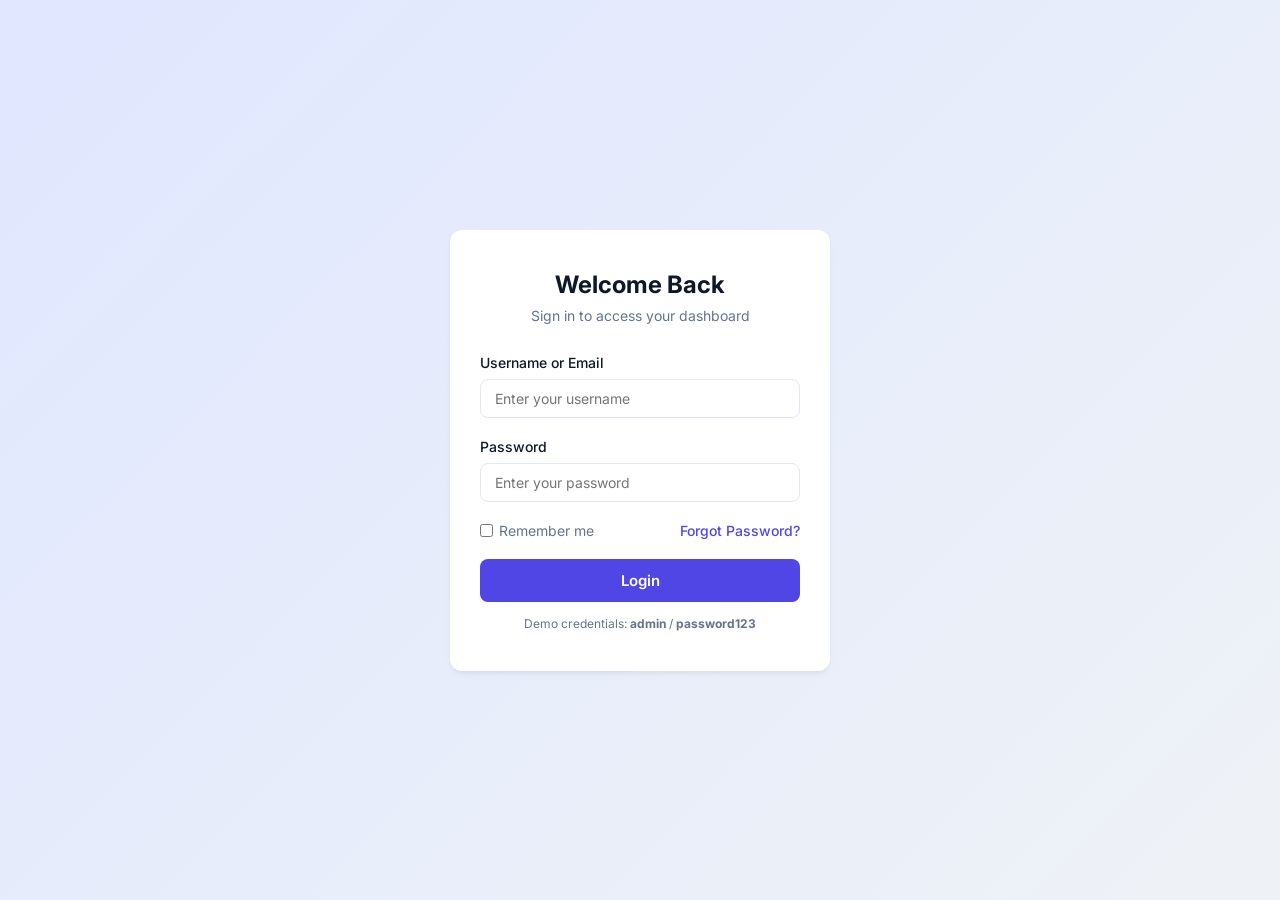
<file: index.html>
<!DOCTYPE html>
<html lang="en">

<head>
    <meta charset="UTF-8">
    <meta name="viewport" content="width=device-width, initial-scale=1.0">
    <title>Login - Student Management System</title>
    <!-- Google Fonts for Modern Typography -->
    <link rel="preconnect" href="https://fonts.googleapis.com">
    <link rel="preconnect" href="https://fonts.gstatic.com" crossorigin>
    <link href="https://fonts.googleapis.com/css2?family=Inter:wght@400;500;600;700&display=swap" rel="stylesheet">
    <!-- Main Stylesheet -->
    <link rel="stylesheet" href="index.css">
</head>

<body class="login-page">

    <div class="login-container">
        <div class="login-card">
            <div class="login-header">
                <h2>Welcome Back</h2>
                <p>Sign in to access your dashboard</p>
            </div>

            <!-- ==========================================
                 👉 CHANGE HERE: Form action ko "dashboard.html" kiya hai 
                 taaki button click hote hi dashboard page open ho sake.
                 ========================================== -->
            <form id="loginForm" class="login-form">
                <div class="form-group">
                    <label for="login-username">Username or Email</label>
                    <input type="text" id="login-username" placeholder="Enter your username" required
                        autocomplete="username">
                </div>

                <div class="form-group">
                    <label for="login-password">Password</label>
                    <input type="password" id="login-password" placeholder="Enter your password" required
                        autocomplete="current-password">
                </div>

                <div class="form-actions">
                    <label class="remember-me">
                        <input type="checkbox"> Remember me
                    </label>
                    <a href="#" class="forgot-password">Forgot Password?</a>
                </div>

                <button type="submit" class="btn-login">Login</button>
                <p style="text-align:center; color: var(--text-muted); font-size: 12px; margin-top: 14px;">
                    Demo credentials: <strong>admin</strong> / <strong>password123</strong>
                </p>
            </form>
        </div>
    </div>

    <!-- Main Script (For interactions/validations) -->
    <script src="script.js"></script>
</body>

</html>
</file>
<file: index.css>
/* ==========================================================================
   1. GLOBAL STYLES & VARIABLES
   ========================================================================== */
:root {
    --primary-color: #4f46e5;
    /* Modern Indigo */
    --primary-hover: #4338ca;
    --sidebar-bg: #1e1b4b;
    /* Dark Indigo for professional sidebar */
    --sidebar-text: #94a3b8;
    --sidebar-active: #ffffff;
    --bg-light: #f8fafc;
    /* Soft slate background */
    --card-bg: #ffffff;
    --text-main: #0f172a;
    /* Deep dark gray for high readability */
    --text-muted: #64748b;
    --border-color: #e2e8f0;

    /* Status Colors */
    --success: #10b981;
    --success-bg: #d1fae5;
    --warning: #f59e0b;
    --warning-bg: #fef3c7;
    --danger: #ef4444;

    /* Shadows & Transitions */
    --shadow-sm: 0 1px 3px rgba(0, 0, 0, 0.1);
    --shadow-md: 0 4px 6px -1px rgba(0, 0, 0, 0.05), 0 2px 4px -1px rgba(0, 0, 0, 0.03);
    --transition: all 0.3s ease;
}

* {
    margin: 0;
    padding: 0;
    box-sizing: border-box;
    font-family: 'Inter', sans-serif;
}

body {
    background-color: var(--bg-light);
    color: var(--text-main);
    overflow-x: hidden;
}

/* ==========================================================================
   2. LOGIN PAGE STYLES (If needed)
   ========================================================================== */
.login-page {
    display: flex;
    justify-content: center;
    align-items: center;
    min-height: 100vh;
    background: linear-gradient(135deg, #e0e7ff 0%, #eef2f6 100%);
}

.login-container {
    width: 100%;
    max-width: 420px;
    padding: 20px;
}

.login-card {
    background: var(--card-bg);
    padding: 40px 30px;
    border-radius: 12px;
    box-shadow: var(--shadow-md);
}

.login-header {
    text-align: center;
    margin-bottom: 30px;
}

.login-header h2 {
    color: var(--text-main);
    font-size: 24px;
    margin-bottom: 8px;
}

.login-header p {
    color: var(--text-muted);
    font-size: 14px;
}

/* ==========================================================================
   3. FORMS & UTILITIES
   ========================================================================== */
.form-group {
    margin-bottom: 20px;
}

.form-group label {
    display: block;
    margin-bottom: 8px;
    font-size: 14px;
    font-weight: 500;
    color: var(--text-main);
}

.form-group input,
.form-group select {
    width: 100%;
    padding: 10px 14px;
    border: 1px solid var(--border-color);
    border-radius: 8px;
    font-size: 14px;
    background: #fff;
    transition: var(--transition);
}

.form-group input:focus,
.form-group select:focus {
    outline: none;
    border-color: var(--primary-color);
    box-shadow: 0 0 0 3px rgba(79, 70, 229, 0.1);
}

.form-group input.is-invalid,
.form-group select.is-invalid,
input.is-invalid,
select.is-invalid,
textarea.is-invalid {
    border-color: var(--danger) !important;
    box-shadow: 0 0 0 3px rgba(239, 68, 68, 0.1) !important;
}

.empty-state {
    text-align: center;
    color: var(--text-muted);
    padding: 24px;
    font-size: 14px;
}

.form-actions {
    display: flex;
    justify-content: space-between;
    align-items: center;
    font-size: 14px;
    margin-bottom: 20px;
}

.remember-me {
    display: flex;
    align-items: center;
    gap: 6px;
    color: var(--text-muted);
    cursor: pointer;
}

.forgot-password {
    color: var(--primary-color);
    text-decoration: none;
    font-weight: 500;
}

.btn-login {
    width: 100%;
    background: var(--primary-color);
    color: #fff;
    padding: 12px;
    border: none;
    border-radius: 8px;
    font-size: 15px;
    font-weight: 600;
    transition: var(--transition);
}

.btn-login:hover {
    background: var(--primary-hover);
}

/* ==========================================================================
   4. DASHBOARD BASE LAYOUT
   ========================================================================== */
.dashboard-layout {
    display: flex;
    min-height: 100vh;
}

/* --- SIDEBAR --- */
.sidebar {
    width: 260px;
    background-color: var(--sidebar-bg);
    color: var(--sidebar-text);
    display: flex;
    flex-direction: column;
    position: fixed;
    top: 0;
    bottom: 0;
    left: 0;
    z-index: 100;
    transition: var(--transition);
}

.sidebar-brand {
    padding: 24px;
    display: flex;
    align-items: center;
    gap: 12px;
    border-bottom: 1px solid rgba(255, 255, 255, 0.05);
}

.brand-icon {
    font-size: 28px;
    color: #fff;
}

.sidebar-brand h2 {
    color: #fff;
    font-size: 20px;
    font-weight: 700;
    letter-spacing: 0.5px;
}

.sidebar-menu {
    padding: 20px 12px;
    display: flex;
    flex-direction: column;
    gap: 4px;
    flex-grow: 1;
    overflow-y: auto;
}

.menu-item {
    display: flex;
    align-items: center;
    gap: 14px;
    padding: 12px 16px;
    color: var(--sidebar-text);
    text-decoration: none;
    font-size: 14px;
    font-weight: 500;
    border-radius: 8px;
    transition: var(--transition);
}

.menu-item i {
    font-size: 20px;
}

.menu-item:hover,
.menu-item.active {
    background-color: rgba(255, 255, 255, 0.08);
    color: var(--sidebar-active);
}

.menu-item.logout {
    color: #f87171;
}

.menu-item.logout:hover {
    background-color: rgba(248, 113, 113, 0.1);
}

.sidebar-footer {
    padding: 16px 12px;
    border-top: 1px solid rgba(255, 255, 255, 0.05);
}

/* --- MAIN CONTENT & WRAPPER --- */
.main-wrapper {
    margin-left: 260px;
    /* Width of sidebar */
    flex-grow: 1;
    display: flex;
    flex-direction: column;
    min-width: 0;
    /* Prevents flex items from breaking layout */
    transition: var(--transition);
}

/* --- TOPBAR --- */
.topbar {
    height: 70px;
    background-color: var(--card-bg);
    border-bottom: 1px solid var(--border-color);
    display: flex;
    justify-content: space-between;
    align-items: center;
    padding: 0 30px;
    position: sticky;
    top: 0;
    z-index: 90;
}

.topbar-left,
.topbar-right {
    display: flex;
    align-items: center;
    gap: 20px;
}

.toggle-sidebar {
    background: none;
    border: none;
    font-size: 24px;
    cursor: pointer;
    color: var(--text-main);
    display: none;
    /* Desktop hidden, only for mobile */
}

.search-wrapper {
    display: flex;
    align-items: center;
    background-color: #f1f5f9;
    padding: 8px 16px;
    border-radius: 20px;
    gap: 8px;
    width: 250px;
}

.search-wrapper i {
    color: var(--text-muted);
}

.search-wrapper input {
    border: none;
    background: transparent;
    outline: none;
    font-size: 14px;
    width: 100%;
}

.notification-icon {
    position: relative;
    font-size: 22px;
    cursor: pointer;
    color: var(--text-muted);
}

.notification-icon .badge {
    position: absolute;
    top: 2px;
    right: 2px;
    width: 8px;
    height: 8px;
    background-color: var(--danger);
    border-radius: 50%;
}

.user-profile {
    display: flex;
    align-items: center;
    gap: 12px;
}

.profile-info {
    text-align: right;
}

.user-name {
    display: block;
    font-size: 14px;
    font-weight: 600;
    color: var(--text-main);
}

.user-role {
    font-size: 12px;
    color: var(--text-muted);
}

.profile-avatar {
    width: 40px;
    height: 40px;
    background-color: #e0e7ff;
    color: var(--primary-color);
    border-radius: 50%;
    display: flex;
    justify-content: center;
    align-items: center;
    font-weight: 700;
}

/* ==========================================================================
   5. PAGE CONTENTS & GRAPHICS CARDS
   ========================================================================== */
.main-content {
    padding: 30px;
    flex-grow: 1;
}

.page-header {
    margin-bottom: 24px;
}

.page-header h1 {
    font-size: 24px;
    color: var(--text-main);
    font-weight: 700;
    margin-bottom: 4px;
}

.page-header p {
    color: var(--text-muted);
    font-size: 14px;
}

/* --- ANALYTICS CARDS (GRID) --- */
.stats-grid {
    display: grid;
    grid-template-columns: repeat(auto-fit, minmax(240px, 1fr));
    gap: 20px;
    margin-bottom: 24px;
}

.stat-card {
    background-color: var(--card-bg);
    border-radius: 12px;
    padding: 24px;
    box-shadow: var(--shadow-sm);
    border: 1px solid var(--border-color);
    display: flex;
    align-items: center;
    gap: 20px;
}

.stat-icon {
    width: 50px;
    height: 50px;
    border-radius: 10px;
    display: flex;
    justify-content: center;
    align-items: center;
    font-size: 24px;
}

/* Color thematic styles for categories */
.stat-icon.students {
    background-color: #e0e7ff;
    color: #4f46e5;
}

.stat-icon.teachers {
    background-color: #dcfce7;
    color: #15803d;
}

.stat-icon.classes {
    background-color: #fef9c3;
    color: #a16207;
}

.stat-icon.revenue {
    background-color: #fee2e2;
    color: #b91c1c;
}

.stat-details h3 {
    font-size: 14px;
    color: var(--text-muted);
    font-weight: 500;
    margin-bottom: 4px;
}

.stat-number {
    font-size: 22px;
    font-weight: 700;
    color: var(--text-main);
    margin-bottom: 2px;
}

.stat-trend {
    font-size: 12px;
    display: flex;
    align-items: center;
    gap: 4px;
}

.stat-trend.positive {
    color: var(--success);
}

.stat-trend.neutral {
    color: var(--text-muted);
}

.stat-trend.negative {
    color: var(--danger);
}

/* ==========================================================================
   6. DYNAMIC TABLES & DATA CARDS
   ========================================================================== */
.dashboard-grid {
    display: grid;
    grid-template-columns: 1fr;
    gap: 20px;
}

.data-card {
    background-color: var(--card-bg);
    border-radius: 12px;
    border: 1px solid var(--border-color);
    padding: 24px;
    box-shadow: var(--shadow-sm);
}

.card-header {
    display: flex;
    justify-content: space-between;
    align-items: center;
    margin-bottom: 20px;
}

.card-header h2 {
    font-size: 18px;
    font-weight: 600;
    color: var(--text-main);
}

.btn-view-all {
    font-size: 13px;
    font-weight: 600;
    color: var(--primary-color);
    text-decoration: none;
    padding: 6px 12px;
    background-color: #e0e7ff;
    border-radius: 6px;
    transition: var(--transition);
}

.btn-view-all:hover {
    background-color: var(--primary-color);
    color: white;
}

/* --- SYSTEM RESPONSIVE DATA TABLE --- */
.table-responsive {
    width: 100%;
    overflow-x: auto;
}

.data-table {
    width: 100%;
    border-collapse: collapse;
    text-align: left;
}

.data-table th {
    background-color: #f8fafc;
    padding: 14px 16px;
    font-size: 13px;
    font-weight: 600;
    color: var(--text-muted);
    border-bottom: 1px solid var(--border-color);
}

.data-table td {
    padding: 16px;
    font-size: 14px;
    color: var(--text-main);
    border-bottom: 1px solid var(--border-color);
}

.data-table tbody tr:hover {
    background-color: #fdfdfd;
}

/* Status Badges */
.status-badge {
    padding: 4px 10px;
    border-radius: 20px;
    font-size: 12px;
    font-weight: 500;
    display: inline-block;
}

.status-badge.active {
    background-color: var(--success-bg);
    color: var(--success);
}

.status-badge.pending {
    background-color: var(--warning-bg);
    color: var(--warning);
}

/* ==========================================================================
   7. MOBILE RESPONSIEVNESS MODES
   ========================================================================== */
@media (max-width: 992px) {
    .sidebar {
        left: -260px;
        /* Hide completely outside canvas */
    }

    .sidebar.active {
        left: 0;
    }

    .main-wrapper {
        margin-left: 0;
        /* Consume whole width */
    }

    .toggle-sidebar {
        display: block;
        /* Show menu control button */
    }
}

@media (max-width: 576px) {
    .topbar {
        padding: 0 15px;
    }

    .search-wrapper {
        display: none;
        /* Hide standard search field bar in extreme mobile views */
    }

    .profile-info {
        display: none;
        /* Show only icon avatar */
    }

    .main-content {
        padding: 20px 15px;
    }
}
</file>
